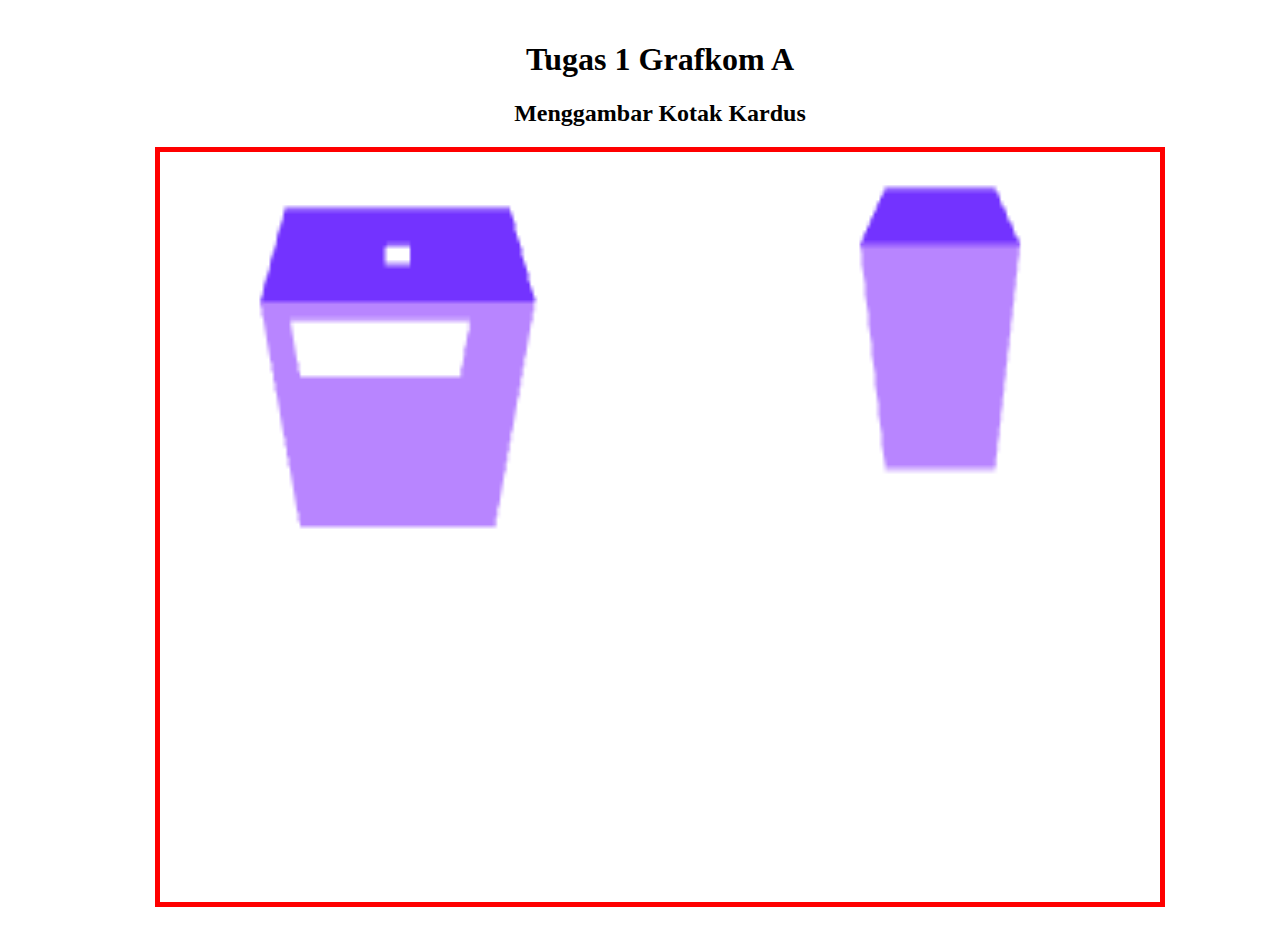
<file: index.html>
<!DOCTYPE html>
<html lang="en">
<head>
    <meta charset="UTF-8">
    <meta http-equiv="X-UA-Compatible" content="IE=edge">
    <meta name="viewport" content="width=device-width, initial-scale=1.0">
    <title>Tugas 1 Grafkom A - Menggambar Benda</title>
    <link rel="stylesheet" type="text/css" href="style.css">
    <script src="main.js" type="text/javascript"></script>
</head>

<body onload="main()">
    <div class="container">
        <h1>Tugas 1 Grafkom A</h1>
        <h2>Menggambar Kotak Kardus</h2>
        <canvas id="myCanvas">Error</canvas>
    </div>
</body>
</file>
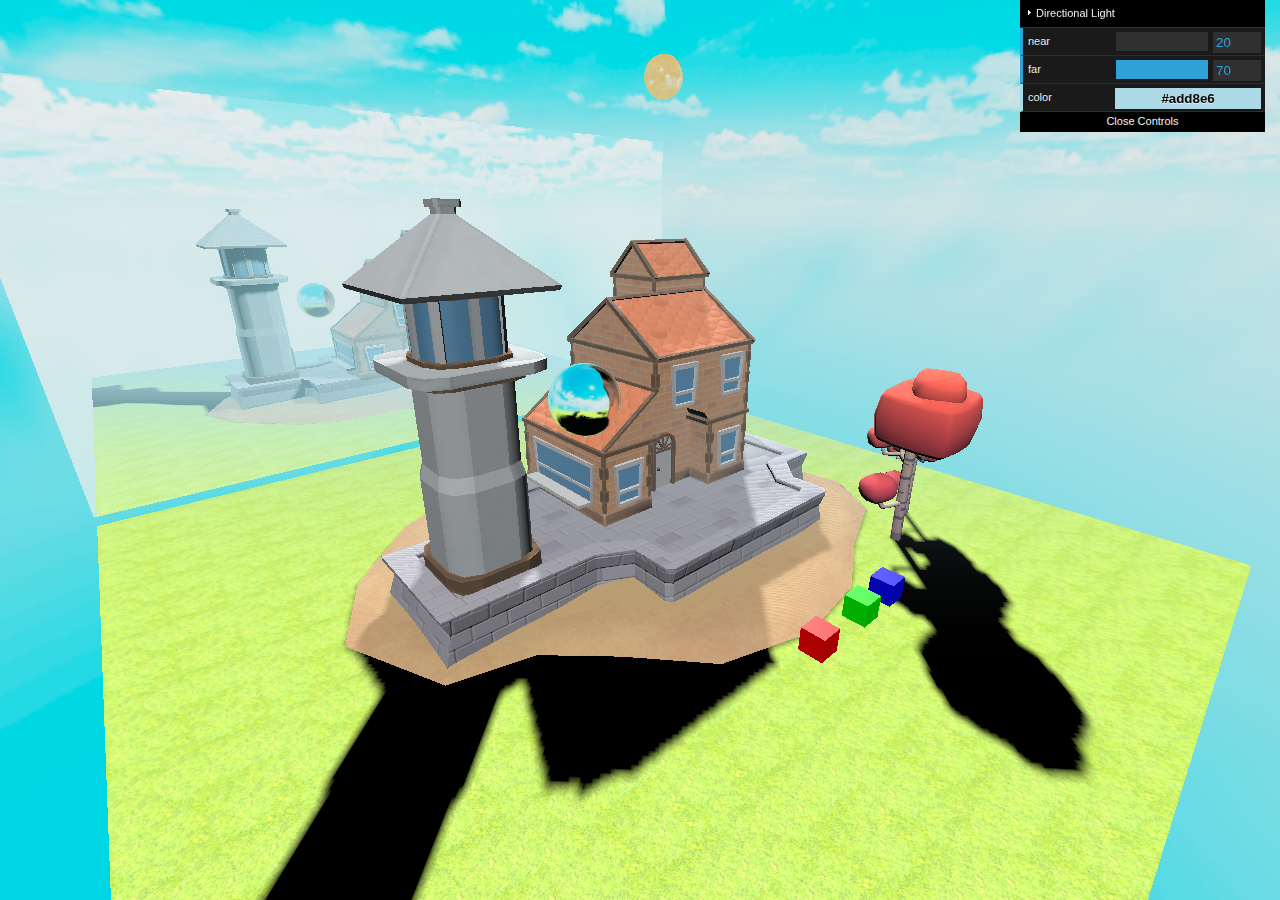
<file: Tugas Three JS - Panorama/index.html>
<!DOCTYPE html>
<html lang="en">
<meta content="text/html; charset=utf-8" http-equiv="Content-Type">
<head>
    <title>Tugas Three JS - Panorama</title>
    <link rel="stylesheet" href="style.css">
</head>
<body>
    <canvas class="webgl">
        <script src="script.js" type="module"></script>
    </canvas>
</body>
</html>
</file>
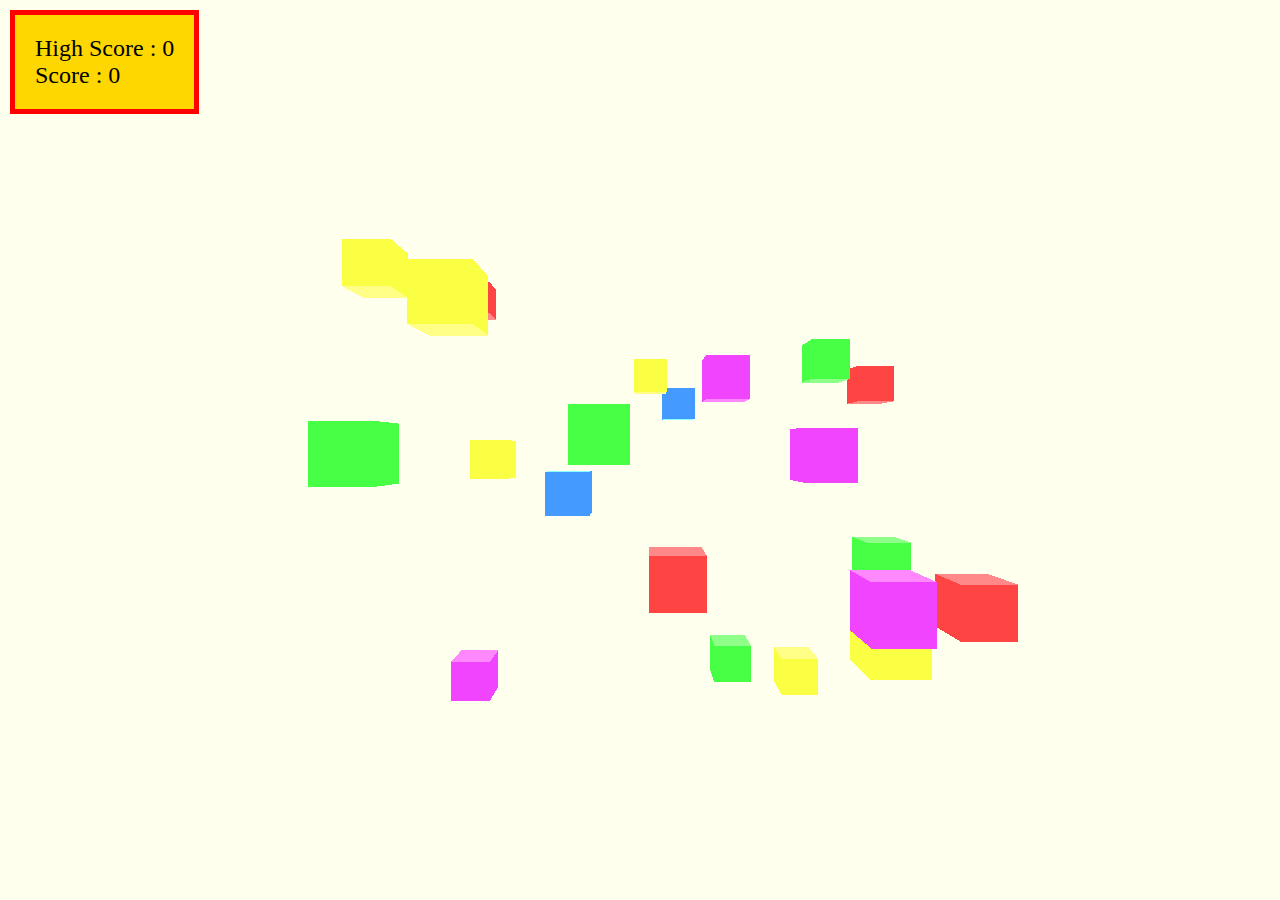
<file: Tugas Three JS - UI/index.html>
<!DOCTYPE html>
<html lang="en">
<head>
    <meta charset="UTF-8">
    <meta http-equiv="X-UA-Compatible" content="IE=edge">
    <meta name="viewport" content="width=device-width, initial-scale=1.0">
    <title>Tugas 3 - UI</title>
    
    <script src="js/three.min.js"></script>
    <script src="js/controls/OrbitControls.js"></script>

    <script src="js/main.js"></script>

    <link rel="stylesheet" type="text/css" href="style.css">
</head>

<body onload="main()">
    <div class="scoreboard">
        <p>High Score : <span id="highscore">0</span></p>
        <p>Score : <span id="score">0</span></p>
    </div>
</body>
</html>
</file>
<file: style.css>
body {
    display: flex;
    justify-content: center;
    min-width: 100%;
    margin: 10px;
    padding: 10px;
    text-align: center;
}

#myCanvas {
    width: 1000px;
    height: 750px;
    border: 5px solid red;
}
</file>
<file: Tugas Three JS - Panorama/style.css>
*
{
    margin: 0;
    padding: 0;
}

html,
body
{
    height: 100vh;
    font-family: 'Poppins';
}

.webgl
{
    position: fixed;
    top: 0;
    left: 0;
    outline: none;
}
</file>
<file: Tugas Three JS - UI/style.css>
* {
    margin: 0;
    padding: 0;
}

.scoreboard {
    font-family: 'Montserrat';
    background-color: gold;
    position: absolute;
    padding: 20px;
    margin: 10px;
    border: 5px solid red;
    font-size: 1.5rem;
}
</file>
